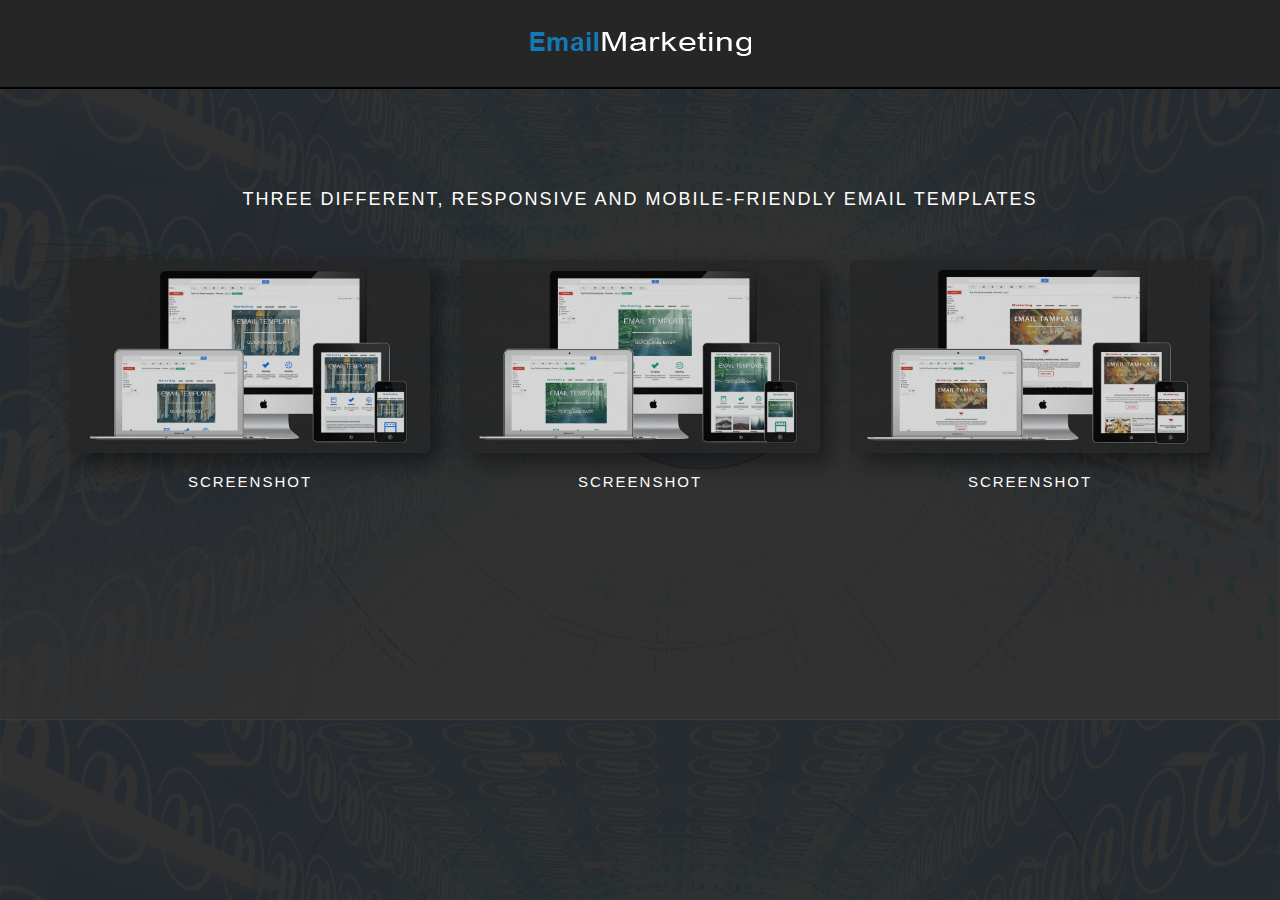
<file: index.html>
<!doctype html>
<html>
   <head>
      <meta charset="utf-8">
      <meta name="viewport" content="width=device-width, initial-scale=1.0">
      <title>THREE DIFFERENT, RESPONSIVE AND MOBILE-FRIENDLY EMAIL</title>
      <link rel="stylesheet" href="stylesheets/stylesheet.css" type="text/css">
   </head>
   <body>
      <div class="header"><a target="_blank" href="http://nemanjamicic.com/"><img src="img/logo.png"></a></div>
      <div class="container">
         <div class="row">
            <div class="wi-12">
               <p>THREE DIFFERENT, RESPONSIVE AND MOBILE-FRIENDLY EMAIL TEMPLATES</p>
            </div>
            <div class="placeholder">
               <a target="_blank" href="version/1/index.html"> <img src="version/1/Devices.png"> </a>
               <a target="_blank" href="version/1/sc.jpg"> SCREENSHOT</a> <br/>
            </div>
            <div class="placeholder">
               <a target="_blank" href="version/2/index.html"> <img src="version/2/Devices.png"> </a>
               <a target="_blank" href="version/2/SC.jpg">SCREENSHOT</a> <br/>
            </div>
            <div class="placeholder">
               <a target="_blank" href="version/3/index.html"> <img src="version/3/Devices.png"> </a>
               <a target="_blank" href="version/3/sc.jpg">SCREENSHOT</a> <br/>
            </div>
         </div>
      </div>
   </body>
</html>
</file>
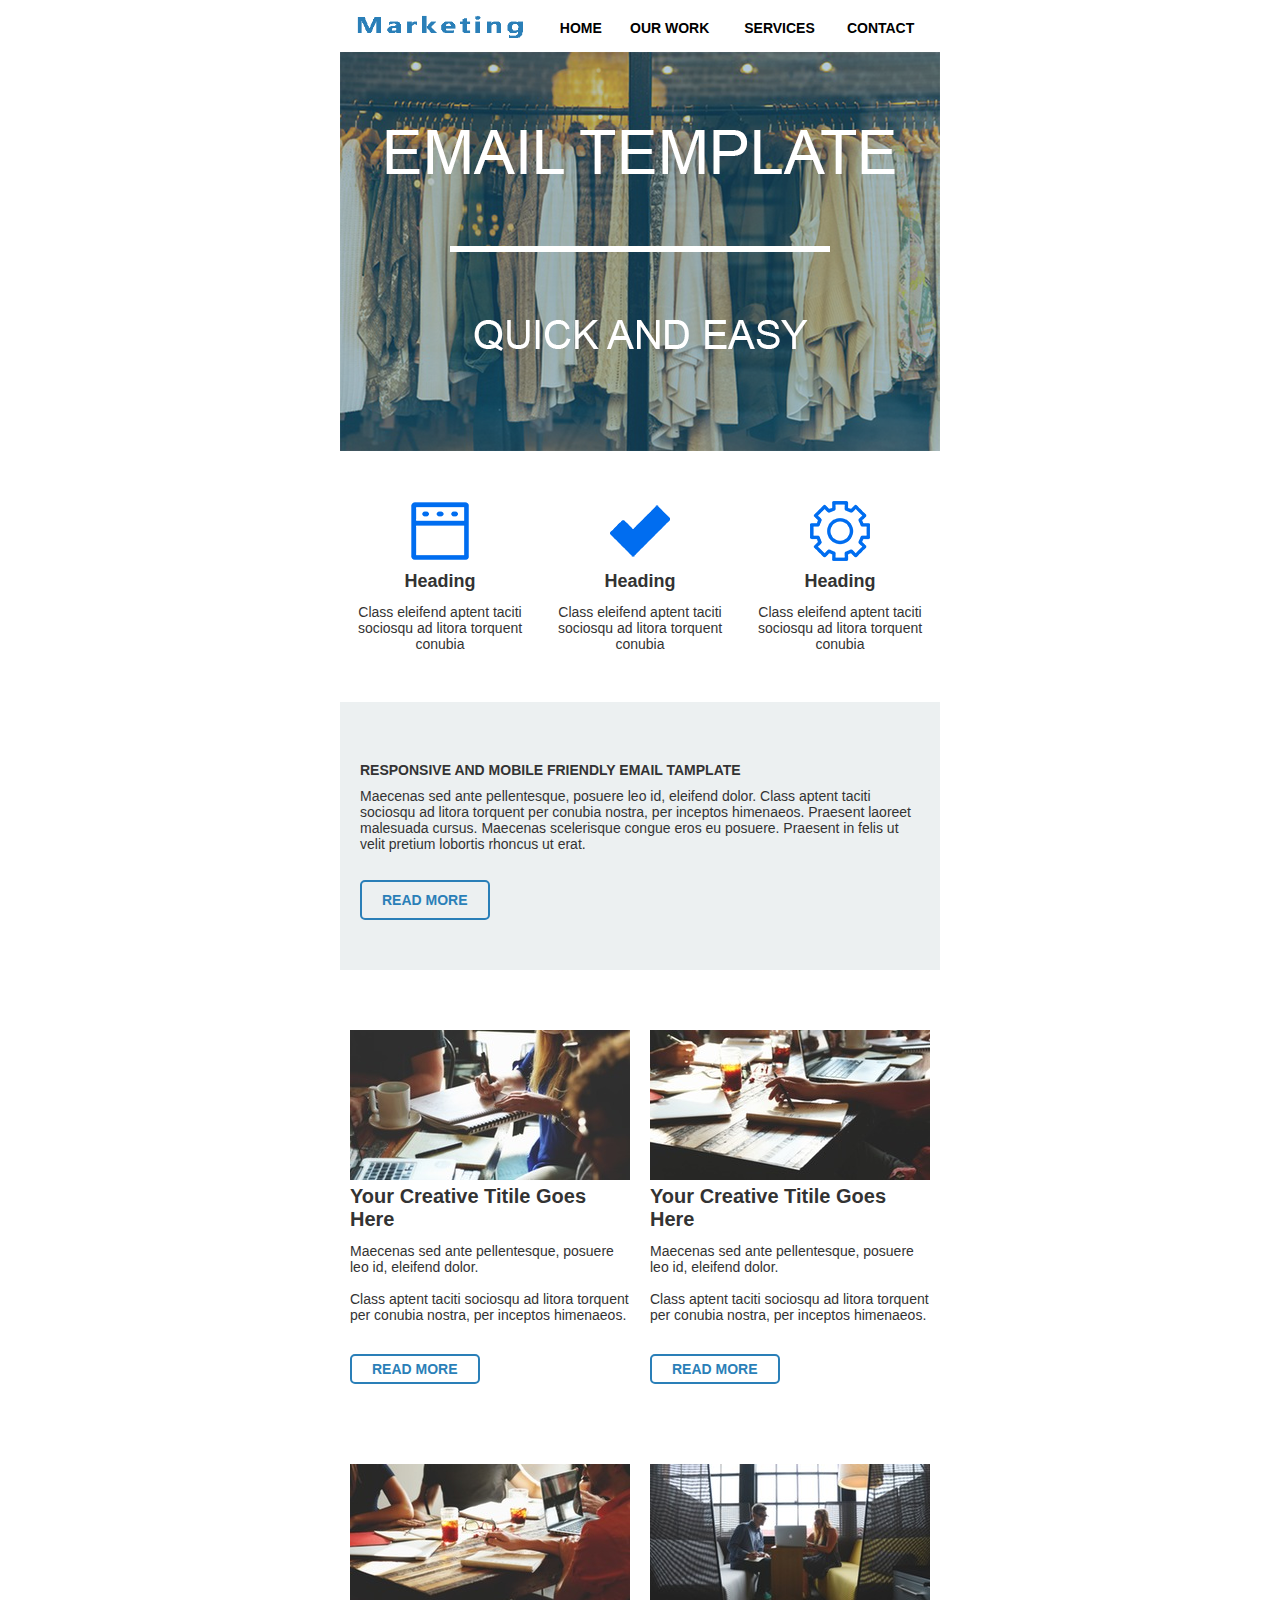
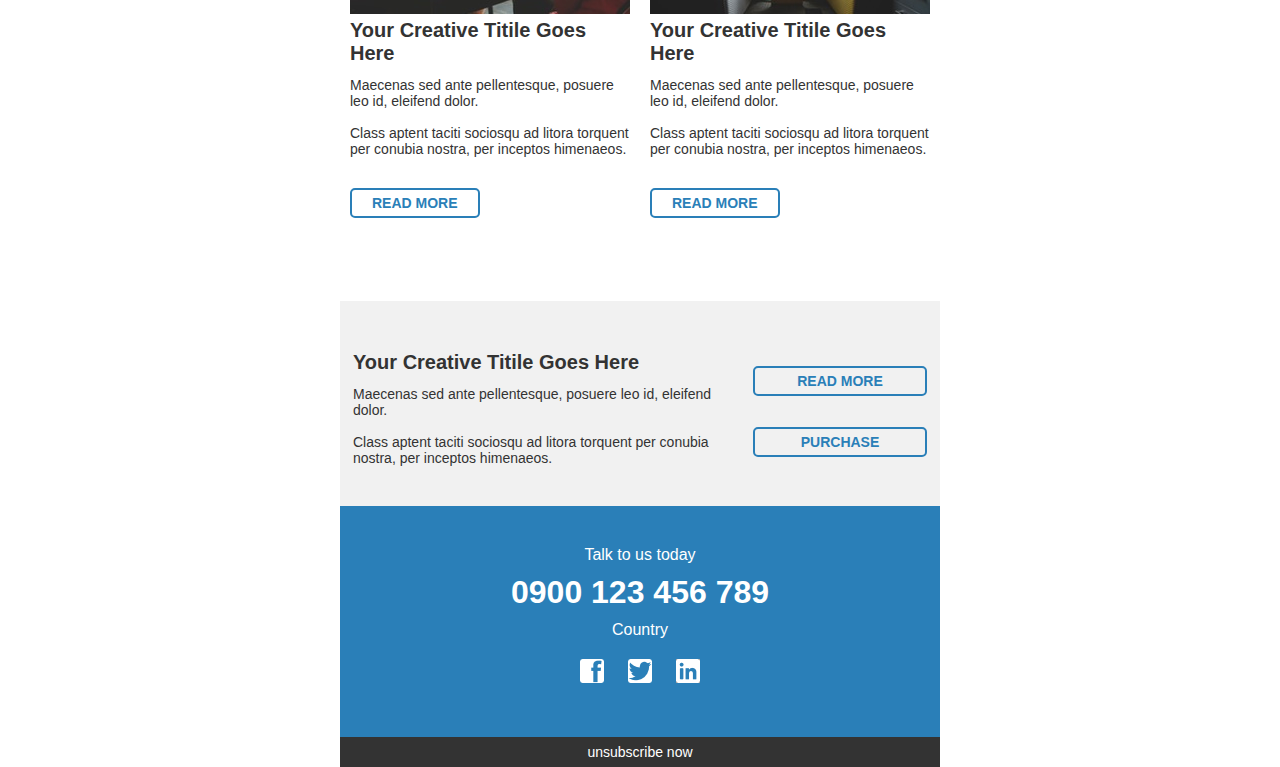
<file: version/1/index.html>
<!DOCTYPE html PUBLIC "-//W3C//DTD XHTML 1.0 Transitional//EN" "http://www.w3.org/TR/xhtml1/DTD/xhtml1-transitional.dtd">
<html xmlns="http://www.w3.org/1999/xhtml">
<head>
<meta http-equiv="Content-Type" content="text/html; charset=utf-8" />
    <!--[if !mso]><!-->
        <meta http-equiv="X-UA-Compatible" content="IE=edge" />
    <!--<![endif]-->
    <meta name="viewport" content="width=device-width, initial-scale=1.0">
    <title></title>
    
<!-- CSS for devices who support media queries -->

   <style type="text/css">
	@media screen and (max-width: 400px) {
	.two-column .column,
		.three-column .column {
			max-width: 100% !important;
		}
		.two-column img {
			max-width: 100% !important;
		}
		.three-column img {
			max-width: 50% !important;
		}
	}
		@media screen and (min-width: 401px) and (max-width: 620px) {
		.three-column .column {
			max-width: 33% !important;
		}
		.two-column .column {

			max-width: 50% !important;
		}
	}
	
	
	</style>
</head>
<body style="margin-top:0 !important;margin-bottom:0 !important;margin-right:0 !important;margin-left:0 !important;padding-top:0;padding-bottom:0;padding-right:0;padding-left:0;background-color:#ffffff;" >
    <center class="wrapper" style="width:100%;table-layout:fixed;-webkit-text-size-adjust:100%;-ms-text-size-adjust:100%;" >
        <div class="webkit" style="max-width:600px;margin-top:0;margin-bottom:0;margin-right:auto;margin-left:auto;" >
           <!--[if (gte mso 9)|(IE)]>
            <table width="600" align="center" style="border-spacing:0;font-family:sans-serif;color:#333333;" >
            <tr>
            <td style="padding-top:0;padding-bottom:0;padding-right:0;padding-left:0;" >
            <![endif]-->
            <table class="outer" align="center" style="border-spacing:0;font-family:sans-serif;color:#333333;Margin:0 auto;width:100%;max-width:600px;" >
               <!-- Header -->
              <tr>
                        <td class="two-column" style="padding-top:0;padding-bottom:0;padding-right:0;padding-left:0;text-align:center;font-size:0;" >
                                <!--[if (gte mso 9)|(IE)]>
                                <table width="100%" style="border-spacing:0;font-family:sans-serif;color:#333333;" >
                                <tr>
                                <td width="25%" valign="top" style="padding-top:0;padding-bottom:0;padding-right:0;padding-left:0;" >
                                <![endif]-->
                                <div class="columnleft" style="width:100%;max-width:200px;display:inline-block;vertical-align:top;" >
                                    <table width="100%" style="border-spacing:0;font-family:sans-serif;color:#333333;" >
                                         <tr>
                                             <td class="inner" style="padding-top:10px;padding-bottom:10px;padding-right:10px;padding-left:10px;" >
                                                    <table class="contents" style="border-spacing:0;font-family:sans-serif;color:#333333;width:100%;font-size:14px;text-align:left;" >
                                                        <tr>
                                                                <td style="padding-top:0;padding-bottom:0;padding-right:0;padding-left:0;" >
                                                                        <img src="img/logo.png" width="200" alt="" style="border-width:0;width:100%;max-width:280px;height:auto;" />
                                                                </td>
                                                        </tr>
                                                        
                                                    </table>
                                              </td>
                                          </tr>
                                     </table>
                                 </div>
                                <!--[if (gte mso 9)|(IE)]>
                                </td><td width="75%" valign="top" style="padding-top:0;padding-bottom:0;padding-right:0;padding-left:0;text-decoration:none !important;" >
                                <![endif]-->
                                <div class="columnright" style="width:100%;max-width:400px;display:inline-block;vertical-align:top;" >
                                     <table width="100%" style="border-spacing:0;font-family:sans-serif;color:#333333;" >
                                        <tr>
                                            <td class="inner" style="padding-top:10px;padding-bottom:10px;padding-right:10px;padding-left:10px;" >
                                                <table class="contents menu" style="border-spacing:0;font-family:sans-serif;color:#333333;width:100%;font-size:14px;text-align:center !important;" >
                                                    
                                                    <tr>
                                                            <td class="text menutext" style="padding-bottom:0;padding-right:0;padding-left:0;font-weight:bold;padding-top:10px;" >
                                                               <a  href="#" style="text-decoration:none !important;color:#000;" > HOME</a>
                                                            </td>
                                                            <td class="text menutext" style="padding-bottom:0;padding-right:0;padding-left:0;font-weight:bold;padding-top:10px;" >
                                                                      <a  href="#" style="text-decoration:none !important;color:#000;" > OUR WORK</a>
                                                            </td>
                                                            <td class="text menutext" style="padding-bottom:0;padding-right:0;padding-left:0;font-weight:bold;padding-top:10px;" >
                                                                  <a  href="#" style="text-decoration:none !important;color:#000;" > SERVICES</a>
                                                            </td>
                                                            <td class="text menutext" style="padding-bottom:0;padding-right:0;padding-left:0;font-weight:bold;padding-top:10px;" >
                                                                  <a  href="#" style="text-decoration:none !important;color:#000;" > CONTACT</a>
                                                            </td>
                                                    </tr>
                                                </table>
                                            </td>
                                        </tr>
                                    </table>
                                </div>
                                <!--[if (gte mso 9)|(IE)]>
                                </td>
                                </tr>
                                </table>
                                <![endif]-->
                            </td>
                        </tr>
                         <!-- End Header -->
                         
                         <!-- Full size image -->
                         <tr>
                            <td style="padding-top:0;padding-bottom:0;padding-right:0;padding-left:0;" >
                                <table class="outer" align="center" style="border-spacing:0;font-family:sans-serif;color:#333333;Margin:0 auto;width:100%;max-width:600px;" >
                                    <tr>
                                        <td class="full-width-image" style="padding-top:0;padding-bottom:0;padding-right:0;padding-left:0;" >
                                            <img src="img/header.png" width="600" alt="" style="border-width:0;width:100%;max-width:600px;height:auto;" />
                                        </td>
                                    </tr>
                                </table>
                            </td>
                        </tr>
                        <!--End Full size image -->
                        
                         <!--Three Collomn -->
                        <tr>
                            <td class="three-column" style="padding-right:0;padding-left:0;text-align:center;font-size:0;padding-top:10px;padding-bottom:10px;" >
                                    <!--[if (gte mso 9)|(IE)]>
                                    <table width="100%" style="border-spacing:0;font-family:sans-serif;color:#333333;" >
                                    <tr>
                                    <td width="200" valign="top" style="padding-top:0;padding-bottom:0;padding-right:0;padding-left:0;" >
                                    <![endif]-->
                                    <div class="column" style="width:100%;max-width:200px;display:inline-block;vertical-align:top;" >
                                        <table width="100%" style="border-spacing:0;font-family:sans-serif;color:#333333;" >
                                            <tr>
                                                <td class="inner" style="padding-top:40px;padding-bottom:40px;padding-right:10px;padding-left:10px;" >
                                                    <table class="contents" style="border-spacing:0;font-family:sans-serif;color:#333333;width:100%;font-size:14px;text-align:center;" >
                                                        <tr>
                                                            <td style="padding-top:0;padding-bottom:0;padding-right:0;padding-left:0;" >
                                                                <img src="img/internet.png" width="60" alt="" style="border-width:0;width:100%;max-width:60px;height:auto;" />
                                                            </td>
                                                        </tr>
                                                        <tr>
                                                            <td class="text" style="padding-bottom:0;padding-right:0;padding-left:0;padding-top:10px;" >
                                                               <p class="h2" style="Margin:0;font-size:18px;font-weight:bold;Margin-bottom:12px;" >Heading</p>
                                                        <p style="Margin:0;" >Class eleifend aptent taciti sociosqu ad litora torquent conubia</p>
                                                            </td>
                                                        </tr>
                                                    </table>
                                                </td>
                                            </tr>
                                        </table>
                                    </div>
                                    <!--[if (gte mso 9)|(IE)]>
                                    </td><td width="200" valign="top" style="padding-top:0;padding-bottom:0;padding-right:0;padding-left:0;" >
                                    <![endif]-->
                                    <div class="column" style="width:100%;max-width:200px;display:inline-block;vertical-align:top;" >
                                        <table width="100%" style="border-spacing:0;font-family:sans-serif;color:#333333;" >
                                            <tr>
                                                <td class="inner" style="padding-top:40px;padding-bottom:40px;padding-right:10px;padding-left:10px;" >
                                                    <table class="contents" style="border-spacing:0;font-family:sans-serif;color:#333333;width:100%;font-size:14px;text-align:center;" >
                                                        <tr>
                                                            <td style="padding-top:0;padding-bottom:0;padding-right:0;padding-left:0;" >
                                                                <img src="img/mark.png" width="60" alt="" style="border-width:0;width:100%;max-width:60px;height:auto;" />
                                                            </td>
                                                        </tr>
                                                        <tr>
                                                            <td class="text" style="padding-bottom:0;padding-right:0;padding-left:0;padding-top:10px;" >
                                                                <p class="h2" style="Margin:0;font-size:18px;font-weight:bold;Margin-bottom:12px;" >Heading</p>
                                                        <p style="Margin:0;" >Class eleifend aptent taciti sociosqu ad litora torquent conubia</p>
                                                            </td>
                                                        </tr>
                                                    </table>
                                                </td>
                                            </tr>
                                        </table>
                                    </div>
                                    <!--[if (gte mso 9)|(IE)]>
                                    </td><td width="200" valign="top" style="padding-top:0;padding-bottom:0;padding-right:0;padding-left:0;" >
                                    <![endif]-->
                                    <div class="column" style="width:100%;max-width:200px;display:inline-block;vertical-align:top;" >
                                        <table width="100%" style="border-spacing:0;font-family:sans-serif;color:#333333;" >
                                            <tr>
                                                <td class="inner" style="padding-top:40px;padding-bottom:40px;padding-right:10px;padding-left:10px;" >
                                                    <table class="contents" style="border-spacing:0;font-family:sans-serif;color:#333333;width:100%;font-size:14px;text-align:center;" >
                                                        <tr>
                                                            <td style="padding-top:0;padding-bottom:0;padding-right:0;padding-left:0;" >
                                                                <img src="img/tool.png" width="60" alt="" style="border-width:0;width:100%;max-width:60px;height:auto;" />
                                                            </td>
                                                        </tr>
                                                        <tr>
                                                            <td class="text" style="padding-bottom:0;padding-right:0;padding-left:0;padding-top:10px;" >
                                                               <p class="h2" style="Margin:0;font-size:18px;font-weight:bold;Margin-bottom:12px;" >Heading</p>
                                                        <p style="Margin:0;" >Class eleifend aptent taciti sociosqu ad litora torquent conubia</p>
                                                            </td>
                                                        </tr>
                                                    </table>
                                                </td>
                                            </tr>
                                        </table>
                                    </div>
                                    <!--[if (gte mso 9)|(IE)]>
                                    </td>
                                    </tr>
                                    </table>
                                    <![endif]-->
                                </td>
                            </tr>
                            <!-- End Three Collomn -->
							<!-- One Collomn  -->
                            <tr>
                    <td class="one-column" style="padding-top:0;padding-bottom:0;padding-right:0;padding-left:0;" >
                            <table width="100%" style="border-spacing:0;font-family:sans-serif;color:#333333;" >
                                <tr>
                                    <td class="inner contents" style="padding-top:60px;padding-bottom:40px;padding-right:20px;padding-left:20px;width:100%;text-align: left;background-color: rgb(236, 240, 241);" >
                                        <p class="h1" style="Margin:0;font-weight:bold;font-size:14px;Margin-bottom:10px;" >RESPONSIVE AND MOBILE FRIENDLY EMAIL TAMPLATE</p>
                                        <p style="Margin:0;font-size:14px;Margin-bottom:10px;" >Maecenas sed ante pellentesque, posuere leo id, eleifend dolor. Class aptent taciti sociosqu ad litora torquent per conubia nostra, per inceptos himenaeos. Praesent laoreet malesuada cursus. Maecenas scelerisque congue eros eu posuere. Praesent in felis ut velit pretium lobortis rhoncus ut erat.</p>

<br/>
                                        	<p style="Margin:0;font-size:14px;Margin-bottom:10px;" > <a class="cta"  href="#" target="_blank" style="max-width:130px;padding-top:10px;padding-bottom:10px;padding-right:20px;padding-left:20px;border-radius:5px;border-width:2px;border-style:solid;border-color:#2a7fb8;border-image:none;color:#2a7fb8;font-family:Helvetica, Arial, sans-serif;font-size:14px;font-weight:normal;text-decoration:none;display:inline-block;" ><!--[if gte mso 9]>&nbsp;<![endif]-->
                                    <b>READ MORE</b><!--[if gte mso 9]>&nbsp;<![endif]-->
                                  </a></p>

                                        
                                       
                                        
                                    </td>
                                </tr>
                            </table>
                        </td>
                    </tr>
                    <!--End One Collomn  -->
                    <!--Two One Collomn  -->
                    <tr>
                        <td class="two-column" style="padding-top:0;padding-bottom:0;padding-right:0;padding-left:0;text-align:center;font-size:0;" >
                                <!--[if (gte mso 9)|(IE)]>
                                <table width="100%" style="border-spacing:0;font-family:sans-serif;color:#333333;" >
                                <tr>
                                <td width="50%" valign="top" style="padding-top:0;padding-bottom:0;padding-right:0;padding-left:0;" >
                                <![endif]-->
                                <div class="column" style="width:100%;max-width:300px;display:inline-block;vertical-align:top;" >
                                    <table width="100%" style="border-spacing:0;font-family:sans-serif;color:#333333;" >
                                         <tr>
                                             <td class="inner" style="padding-top:60px;padding-bottom:20px;padding-right:10px;padding-left:10px;" >
                                                    <table class="contents" style="border-spacing:0;font-family:sans-serif;color:#333333;width:100%;font-size:14px;text-align:left;" >
                                                        <tr>
                                                                <td style="padding-top:0;padding-bottom:0;padding-right:0;padding-left:0;" >
                                                                        <img src="img/1.jpg" width="280" alt="" style="border-width:0;width:100%;max-width:280px;height:auto;" />
                                                                </td>
                                                        </tr>
                                                      <tr>
                                                            <td class="text" style="padding-bottom:0;padding-right:0;padding-left:0;padding-top:5px;" >
                                                                   <p class="h2" style="Margin:0;font-size:20px;font-weight:bold;Margin-bottom:12px;" >Your Creative Titile Goes Here</p>
                                        <p style="Margin:0;" >Maecenas sed ante pellentesque, posuere leo id, eleifend dolor.<br/><br/> Class aptent taciti sociosqu ad litora torquent per conubia nostra, per inceptos himenaeos. </p>
                                                             <br/>       
                                                                     <p style="Margin:0;" >  <a class="cta"  href="#" target="_blank" style="margin-top:15px;padding-top:5px;padding-bottom:5px;padding-right:20px;padding-left:20px;border-radius:5px;border-width:2px;border-style:solid;border-color:#2a7fb8;border-image:none;color:#2a7fb8;font-family:Helvetica, Arial, sans-serif;font-size:14px;font-weight:normal;text-decoration:none;display:inline-block;" ><!--[if gte mso 9]>&nbsp;<![endif]-->
                                    <b>READ MORE</b><!--[if gte mso 9]>&nbsp;<![endif]-->
                                  </a></p>
                                                            </td>
                                                    </tr>
                                                    </table>
                                              </td>
                                          </tr>
                                     </table>
                                 </div>
                                <!--[if (gte mso 9)|(IE)]>
                                </td><td width="50%" valign="top" style="padding-top:0;padding-bottom:0;padding-right:0;padding-left:0;" >
                                <![endif]-->
                                <div class="column" style="width:100%;max-width:300px;display:inline-block;vertical-align:top;" >
                                	<table width="100%" style="border-spacing:0;font-family:sans-serif;color:#333333;" >
                                        <tr>
                                            <td class="inner" style="padding-top:60px;padding-bottom:20px;padding-right:10px;padding-left:10px;" >
                                                <table class="contents" style="border-spacing:0;font-family:sans-serif;color:#333333;width:100%;font-size:14px;text-align:left;" >
                                                    <tr>
                                                            <td style="padding-top:0;padding-bottom:0;padding-right:0;padding-left:0;" >
                                                                    <img src="img/2.jpg" width="280" alt="" style="border-width:0;width:100%;max-width:280px;height:auto;" />
                                                            </td>
                                                    </tr>
                                                    <tr>
                                                            <td class="text" style="padding-bottom:0;padding-right:0;padding-left:0;padding-top:5px;" >
                                                                   <p class="h2" style="Margin:0;font-size:20px;font-weight:bold;Margin-bottom:12px;" >Your Creative Titile Goes Here</p>
                                        <p style="Margin:0;" >Maecenas sed ante pellentesque, posuere leo id, eleifend dolor.<br/><br/> Class aptent taciti sociosqu ad litora torquent per conubia nostra, per inceptos himenaeos. </p>
                                                                    <br/>
                                                                     <p style="Margin:0;" >  <a class="cta"  href="#" target="_blank" style="margin-top:15px;padding-top:5px;padding-bottom:5px;padding-right:20px;padding-left:20px;border-radius:5px;border-width:2px;border-style:solid;border-color:#2a7fb8;border-image:none;color:#2a7fb8;font-family:Helvetica, Arial, sans-serif;font-size:14px;font-weight:normal;text-decoration:none;display:inline-block;" ><!--[if gte mso 9]>&nbsp;<![endif]-->
                                    <b>READ MORE</b><!--[if gte mso 9]>&nbsp;<![endif]-->
                                  </a></p>
                                                            </td>
                                                    </tr>
                                                </table>
                                            </td>
                                        </tr>
                                    </table>
                                </div>
                                <!--[if (gte mso 9)|(IE)]>
                                </td>
                                </tr>
                                </table>
                                <![endif]-->
                            </td>
                        </tr>
                        <!--End Two One Collomn  -->
						                    
                    	<!--Two One Collomn  -->
                    <tr>
                        <td class="two-column" style="padding-top:0;padding-bottom:0;padding-right:0;padding-left:0;text-align:center;font-size:0;" >
                                <!--[if (gte mso 9)|(IE)]>
                                <table width="100%" style="border-spacing:0;font-family:sans-serif;color:#333333;" >
                                <tr>
                                <td width="50%" valign="top" style="padding-top:0;padding-bottom:0;padding-right:0;padding-left:0;" >
                                <![endif]-->
                                <div class="column" style="width:100%;max-width:300px;display:inline-block;vertical-align:top;" >
                                    <table width="100%" style="border-spacing:0;font-family:sans-serif;color:#333333;" >
                                         <tr>
                                             <td class="inner" style="padding-top:60px;padding-bottom:20px;padding-right:10px;padding-left:10px;" >
                                                    <table class="contents" style="border-spacing:0;font-family:sans-serif;color:#333333;width:100%;font-size:14px;text-align:left;" >
                                                        <tr>
                                                                <td style="padding-top:0;padding-bottom:0;padding-right:0;padding-left:0;" >
                                                                        <img src="img/3.jpg" width="280" alt="" style="border-width:0;width:100%;max-width:280px;height:auto;" />
                                                                </td>
                                                        </tr>
                                                      <tr>
                                                            <td class="text" style="padding-bottom:0;padding-right:0;padding-left:0;padding-top:5px;" >
                                                                   <p class="h2" style="Margin:0;font-size:20px;font-weight:bold;Margin-bottom:12px;" >Your Creative Titile Goes Here</p>
                                        <p style="Margin:0;" >Maecenas sed ante pellentesque, posuere leo id, eleifend dolor.<br/><br/> Class aptent taciti sociosqu ad litora torquent per conubia nostra, per inceptos himenaeos. </p>
                                                                    <br/>
                                                                     <p style="Margin:0;" >  <a class="cta"  href="#" target="_blank" style="margin-top:15px;padding-top:5px;padding-bottom:5px;padding-right:20px;padding-left:20px;border-radius:5px;border-width:2px;border-style:solid;border-color:#2a7fb8;border-image:none;color:#2a7fb8;font-family:Helvetica, Arial, sans-serif;font-size:14px;font-weight:normal;text-decoration:none;display:inline-block;" ><!--[if gte mso 9]>&nbsp;<![endif]-->
                                    <b>READ MORE</b><!--[if gte mso 9]>&nbsp;<![endif]-->
                                  </a></p>
                                                            </td>
                                                    </tr>
                                                    </table>
                                              </td>
                                          </tr>
                                     </table>
                                 </div>
                                <!--[if (gte mso 9)|(IE)]>
                                </td><td width="50%" valign="top" style="padding-top:0;padding-bottom:0;padding-right:0;padding-left:0;" >
                                <![endif]-->
                                <div class="column" style="width:100%;max-width:300px;display:inline-block;vertical-align:top;" >
                                	<table width="100%" style="border-spacing:0;font-family:sans-serif;color:#333333;" >
                                        <tr>
                                            <td class="inner" style="padding-top:60px;padding-bottom:20px;padding-right:10px;padding-left:10px;" >
                                                <table class="contents" style="border-spacing:0;font-family:sans-serif;color:#333333;width:100%;font-size:14px;text-align:left;" >
                                                    <tr>
                                                            <td style="padding-top:0;padding-bottom:0;padding-right:0;padding-left:0;" >
                                                                    <img src="img/4.jpg" width="280" alt="" style="border-width:0;width:100%;max-width:280px;height:auto;" />
                                                            </td>
                                                    </tr>
                                                    <tr>
                                                            <td class="text" style="padding-bottom:0;padding-right:0;padding-left:0;padding-top:5px;" >
                                                                   <p class="h2" style="Margin:0;font-size:20px;font-weight:bold;Margin-bottom:12px;" >Your Creative Titile Goes Here</p>
                                        <p style="Margin:0;" >Maecenas sed ante pellentesque, posuere leo id, eleifend dolor.<br/><br/> Class aptent taciti sociosqu ad litora torquent per conubia nostra, per inceptos himenaeos. </p>
                                                                    <br/>
                                                                     <p style="Margin:0;" >  <a class="cta"  href="#" target="_blank" style="margin-top:15px;padding-top:5px;padding-bottom:5px;padding-right:20px;padding-left:20px;border-radius:5px;border-width:2px;border-style:solid;border-color:#2a7fb8;border-image:none;color:#2a7fb8;font-family:Helvetica, Arial, sans-serif;font-size:14px;font-weight:normal;text-decoration:none;display:inline-block;" ><!--[if gte mso 9]>&nbsp;<![endif]-->
                                    <b>READ MORE</b><!--[if gte mso 9]>&nbsp;<![endif]-->
                                  </a></p>
                                                            </td>
                                                    </tr>
                                                </table>
                                            </td>
                                        </tr>
                                    </table>
                                </div>
                                <!--[if (gte mso 9)|(IE)]>
                                </td>
                                </tr>
                                </table>
                                <![endif]-->
                            </td>
                        </tr>
                          <!--End Two One Collomn  -->
						                    
                    	<!--Devider  -->
                        <tr>
                          <td style="Margin:0;font-size:20px; padding:20px">
                                        &nbsp;&nbsp;
                           </td>
                           </tr>
                              <!--Two One Collomn  70% x 30% -->
                         <tr>
                        <td class="two-column" style="background-color:#f1f1f1;margin-top:30px;margin-bottom:30px;margin-right:auto;margin-left:auto;padding-top:30px;padding-bottom:30px;padding-right:0px;padding-left:0px;text-align:center;font-size:0;" >
                                <!--[if (gte mso 9)|(IE)]>
                                <table width="100%" style="border-spacing:0;font-family:sans-serif;color:#333333;" >
                                <tr>
                                <td width="70%" valign="top" style="padding-top:0;padding-bottom:0;padding-right:0;padding-left:0;" >
                                <![endif]-->
                                <div class="column-bot-left" style="width:100%;max-width:400px;display:inline-block;vertical-align:top;" >
                                    <table width="100%" style="border-spacing:0;font-family:sans-serif;color:#333333;" >
                                         <tr>
                                             <td class="inner" style="padding-top:10px;padding-bottom:10px;padding-right:10px;padding-left:10px;" >
                                                    <table class="contents" style="border-spacing:0;font-family:sans-serif;color:#333333;width:100%;font-size:14px;text-align:left;" >
                                                        
                                                        <tr>
                                                                <td class="text" style="padding-bottom:0;padding-right:0;padding-left:0;padding-top:10px;" >
                                                                      <p class="h2" style="Margin:0;font-size:20px;font-weight:bold;Margin-bottom:12px;" >Your Creative Titile Goes Here</p>
                                        <p style="Margin:0;" >Maecenas sed ante pellentesque, posuere leo id, eleifend dolor.<br/><br/> Class aptent taciti sociosqu ad litora torquent per conubia nostra, per inceptos himenaeos. </p>
                                                                </td>
                                                        </tr>
                                                    </table>
                                              </td>
                                          </tr>
                                     </table>
                                 </div>
                                <!--[if (gte mso 9)|(IE)]>
                                </td><td width="30%" valign="top" style="padding-top:0;padding-bottom:0;padding-right:0;padding-left:0;" >
                                <![endif]-->
                                <div class="column-bot-right" style="max-width:200px;display:inline-block;vertical-align:top;" >
                                	<table width="100%" style="border-spacing:0;font-family:sans-serif;color:#333333;" >
                                        <tr>
                                            <td class="inner" style="padding-top:10px;padding-bottom:10px;padding-right:10px;padding-left:10px;" >
                                                <table class="contents" style="border-spacing:0;font-family:sans-serif;color:#333333;width:100%;font-size:14px;text-align:left;" >
                                                    
                                                    <tr>
                                                            <td class="text" style="padding-bottom:0;padding-right:0;padding-left:0;padding-top:10px;" >
                                                                   <a class="cta"  href="#" target="_blank" style="width:130px;text-align:center;margin-top:15px;padding-top:5px;padding-bottom:5px;padding-right:20px;padding-left:20px;border-radius:5px;border-width:2px;border-style:solid;border-color:#2a7fb8;border-image:none;color:#2a7fb8;font-family:Helvetica, Arial, sans-serif;font-size:14px;font-weight:normal;text-decoration:none;display:inline-block;" ><!--[if gte mso 9]>&nbsp;<![endif]-->
                                    <b>READ MORE</b><!--[if gte mso 9]>&nbsp;<![endif]-->
                                  </a>
                                                                    <br/> <br/>
                                                                     <a bgcolor="#2a7fb8" class="cta"  href="#" target="_blank" style="width:130px;text-align:center;margin-top:15px;padding-top:5px;padding-bottom:5px;padding-right:20px;padding-left:20px;border-radius:5px;border-width:2px;border-style:solid;border-color:#2a7fb8;border-image:none;color:#2a7fb8;font-family:Helvetica, Arial, sans-serif;font-size:14px;font-weight:normal;text-decoration:none;display:inline-block;" >
                                    <b>&nbsp;&nbsp;PURCHASE&nbsp;&nbsp;</b>
                                  </a>
                                                            </td>
                                                    </tr>
                                                </table>
                                            </td>
                                        </tr>
                                    </table>
                                </div>
                                <!--[if (gte mso 9)|(IE)]>
                                </td>
                                </tr>
                                </table>
                                <![endif]-->
                            </td>
                        </tr>   
                        <!--End Two One Collomn  70% x 30% -->
                        <!--Footer -->
                        <tr>
                    <td class="one-column" style="background-color:#2a7fb8;padding-top:30px;padding-bottom:30px;padding-right:0;padding-left:0;" >
                            <table width="100%" style="border-spacing:0;font-family:sans-serif;color:#333333;" >
                                <tr>
                                    <td class="inner contents" style="padding-top:10px;padding-bottom:10px;padding-right:10px;padding-left:10px;width:100%;text-align:center;" >
                                        <p style="font-size:16px;color:#ffffff;Margin:0;Margin-bottom:10px;" >Talk to us today</p>
                                        <p style="font-size:32px;font-weight:bold;color:#ffffff;Margin:0;Margin-bottom:10px;" >0&#8203;900 1&#8203;23 4&#8203;56 7&#8203;89</p>
                                        <p style="font-size:16px;color:#ffffff;Margin:0;Margin-bottom:10px;" >Country</p>
                                      
                                   <a href="#" style="color:#ee6a56;text-decoration:underline;" ><img src="img/fb.png"   border="0" style="padding-top:10px;padding-bottom:10px;padding-right:10px;padding-left:10px;border-width:0;" /></a><!--[if gte mso 9]>&nbsp;&nbsp;<![endif]-->
                                         <a href="#" style="color:#ee6a56;text-decoration:underline;" ><img src="img/tw.png"   border="0" style="padding-top:10px;padding-bottom:10px;padding-right:10px;padding-left:10px;border-width:0;" /></a><!--[if gte mso 9]>&nbsp;&nbsp;<![endif]--> <a href="#" style="color:#ee6a56;text-decoration:underline;" ><img src="img/ln.png"  border="0" style="padding-top:10px;padding-bottom:10px;padding-right:10px;padding-left:10px;border-width:0;" /></a>
                                        
                                    </td>
                                </tr>
                            </table>
                        </td>
                    </tr>
                    <!--End Footer -->
                    
                    <!--unsubscribe now -->
                    <tr>
                    <td class="one-column" style="padding-top:0;padding-bottom:0;padding-right:0;padding-left:0;" >
                            <table width="100%" style="border-spacing:0;font-family:sans-serif;color:#333333;" >
                                <tr>
                                    <td class="inner contents" style="padding-top:2px;padding-bottom:2px;padding-right:10px;padding-left:10px;width:100%;text-align:center;background-color:#333;" >
                                        
                                        <a href="#" style="color:#fff;text-decoration:none;" ><p style="Margin:0;font-size:14px;Margin-bottom:5px;Margin-top:5px;" >unsubscribe now</p></a>
                                    </td>
                                </tr>
                            </table>
                        </td>
                    </tr>
                    <!--End unsubscribe now -->
            </table>
            <!--[if (gte mso 9)|(IE)]>
            </td>
            </tr>
            </table>
            <![endif]-->
        </div>
    </center>
</body>
</html>
</file>
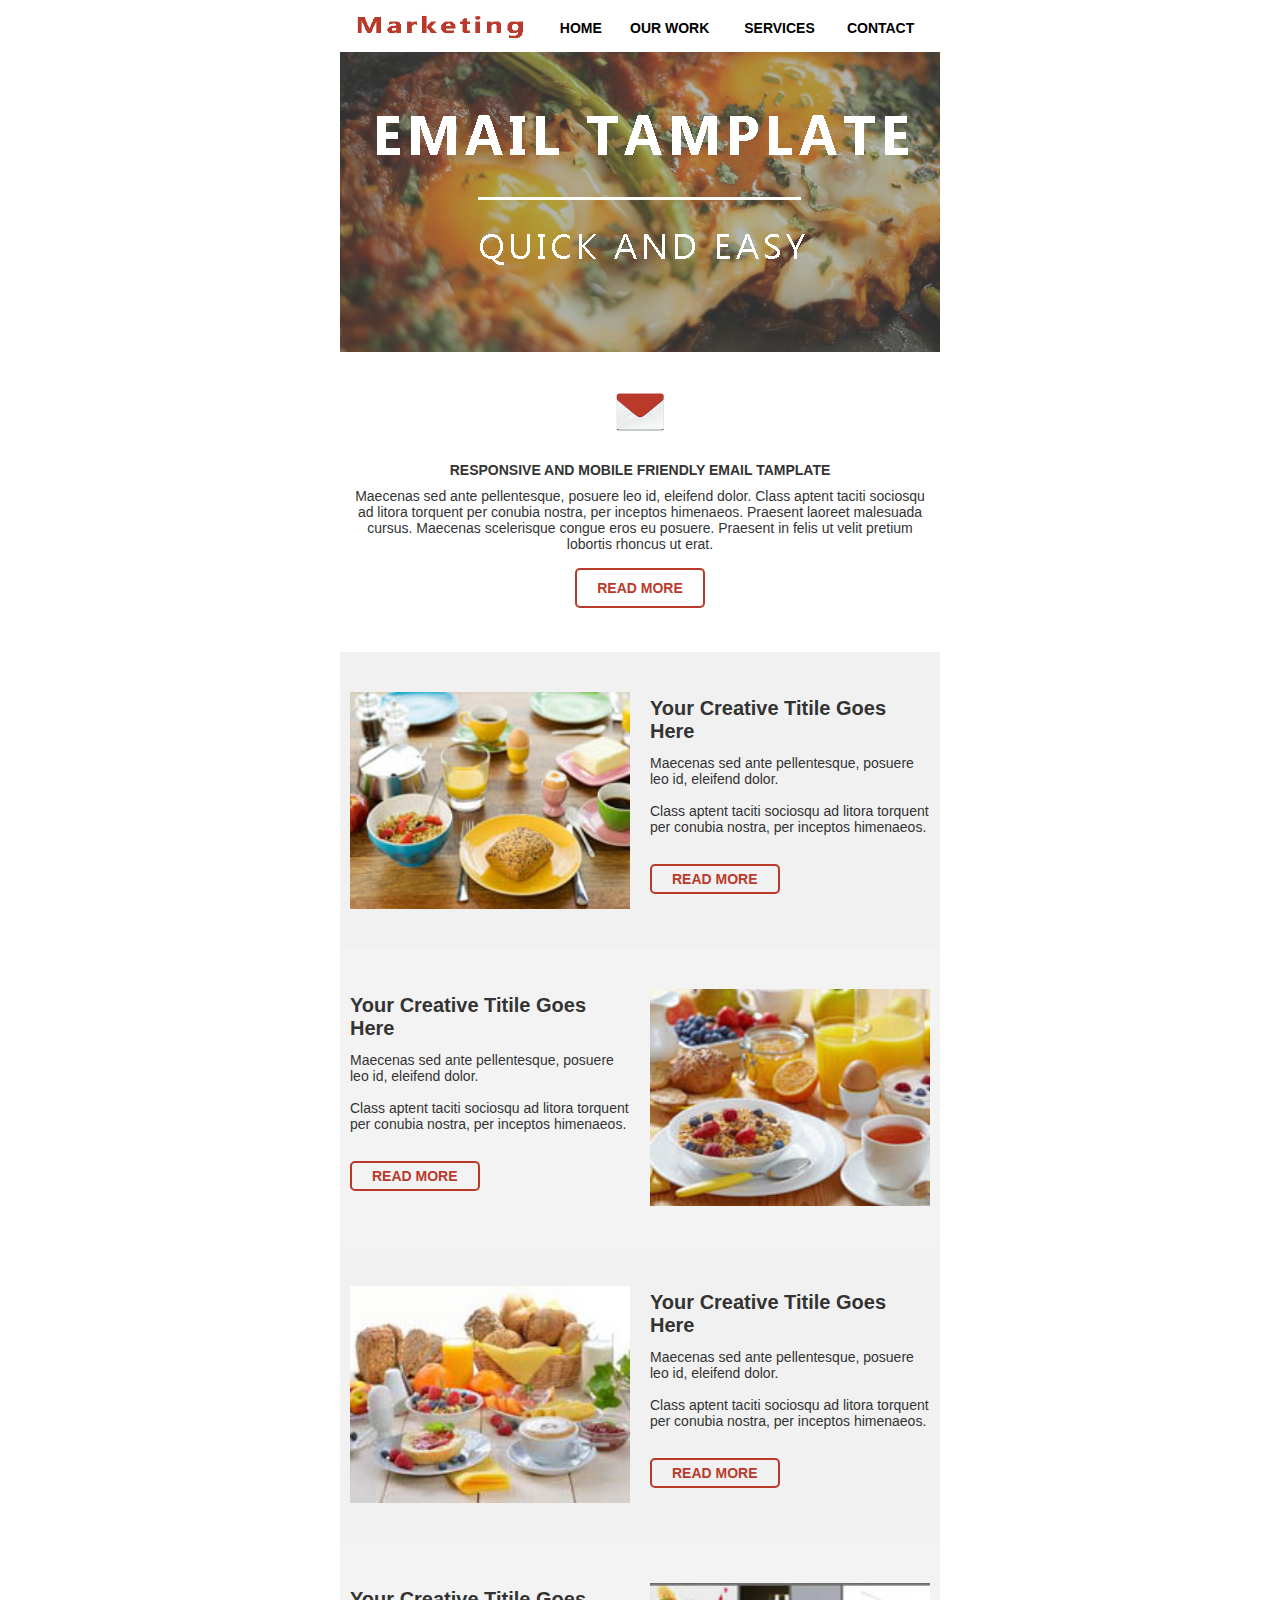
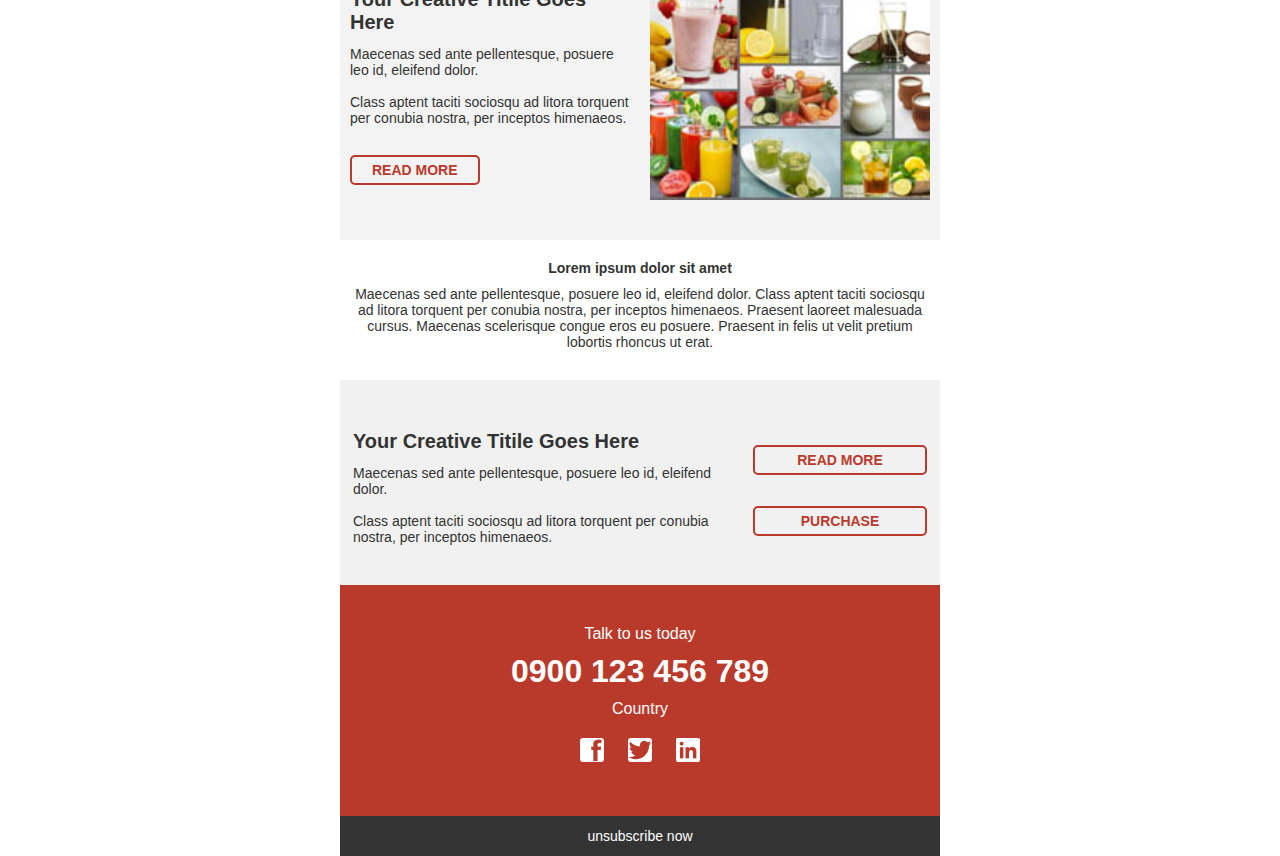
<file: version/3/index.html>
<!DOCTYPE html PUBLIC "-//W3C//DTD XHTML 1.0 Transitional//EN" "http://www.w3.org/TR/xhtml1/DTD/xhtml1-transitional.dtd">
<html xmlns="http://www.w3.org/1999/xhtml">
<head>
<meta http-equiv="Content-Type" content="text/html; charset=utf-8" />
    <!--[if !mso]><!-->
        <meta http-equiv="X-UA-Compatible" content="IE=edge" />
    <!--<![endif]-->
    <meta name="viewport" content="width=device-width, initial-scale=1.0">
    <title></title>
   <!-- CSS for devices who support media queries -->

    <!--[if (gte mso 9)|(IE)]>
    <style type="text/css">
        table {border-collapse: collapse !important;}
    </style>
    <![endif]-->
   <style>
     @media screen and (max-width: 400px) {
     .two-column .column,
          .three-column .column {
               max-width: 100% !important;
          }
          .two-column img {
               max-width: 100% !important;
          }
          .three-column img {
               max-width: 50% !important;
          }
     }
          @media screen and (min-width: 401px) and (max-width: 620px) {
          .three-column .column {
               max-width: 33% !important;
          }
          .two-column .column {
               max-width: 50% !important;
          }
     }
     
     
     </style>
</head>
<body style="margin-top:0 !important;margin-bottom:0 !important;margin-right:0 !important;margin-left:0 !important;padding-top:0;padding-bottom:0;padding-right:0;padding-left:0;background-color:#ffffff;" >
    <center class="wrapper" style="width:100%;table-layout:fixed;-webkit-text-size-adjust:100%;-ms-text-size-adjust:100%;" >
        <div class="webkit" style="max-width:600px;margin-top:0;margin-bottom:0;margin-right:auto;margin-left:auto;" >
           <!--[if (gte mso 9)|(IE)]>
            <table width="600" align="center" style="border-spacing:0;font-family:sans-serif;color:#333333;" >
            <tr>
            <td style="padding-top:0;padding-bottom:0;padding-right:0;padding-left:0;" >
            <![endif]-->
            <table class="outer" align="center" style="border-spacing:0;font-family:sans-serif;color:#333333;Margin:0 auto;width:100%;max-width:600px;" >
              <!-- Header -->

           <tr>
                        <td class="two-column" style="padding-top:0;padding-bottom:0;padding-right:0;padding-left:0;text-align:center;font-size:0;" >
                                <!--[if (gte mso 9)|(IE)]>
                                <table width="100%" style="border-spacing:0;font-family:sans-serif;color:#333333;" >
                                <tr>
                                <td width="25%" valign="top" style="padding-top:0;padding-bottom:0;padding-right:0;padding-left:0;" >
                                <![endif]-->
                                <div class="columnleft" style="width:100%;max-width:200px;display:inline-block;vertical-align:top;" >
                                    <table width="100%" style="border-spacing:0;font-family:sans-serif;color:#333333;" >
                                         <tr>
                                             <td class="inner" style="padding-top:10px;padding-bottom:10px;padding-right:10px;padding-left:10px;" >
                                                    <table class="contents" style="border-spacing:0;font-family:sans-serif;color:#333333;width:100%;font-size:14px;text-align:left;" >
                                                        <tr>
                                                                <td style="padding-top:0;padding-bottom:0;padding-right:0;padding-left:0;" >
                                                                        <img src="img/logo.png" width="200" alt="" style="border-width:0;width:100%;max-width:280px;height:auto;" />
                                                                </td>
                                                        </tr>
                                                        
                                                    </table>
                                              </td>
                                          </tr>
                                     </table>
                                 </div>
                                <!--[if (gte mso 9)|(IE)]>
                                </td><td width="75%" valign="top" style="padding-top:0;padding-bottom:0;padding-right:0;padding-left:0;text-decoration:none !important;" >
                                <![endif]-->
                                <div class="columnright" style="width:100%;max-width:400px;display:inline-block;vertical-align:top;" >
                                     <table width="100%" style="border-spacing:0;font-family:sans-serif;color:#333333;" >
                                        <tr>
                                            <td class="inner" style="padding-top:10px;padding-bottom:10px;padding-right:10px;padding-left:10px;" >
                                                <table class="contents menu" style="border-spacing:0;font-family:sans-serif;color:#333333;width:100%;font-size:14px;text-align:center !important;" >
                                                    
                                                    <tr>
                                                            <td class="text menutext" style="padding-bottom:0;padding-right:0;padding-left:0;font-weight:bold;padding-top:10px;" >
                                                               <a style="text-decoration:none !important;color:#000;" href="#" > HOME</a>
                                                            </td>
                                                            <td class="text menutext" style="padding-bottom:0;padding-right:0;padding-left:0;font-weight:bold;padding-top:10px;" >
                                                                      <a style="text-decoration:none !important;color:#000;" href="#" > OUR WORK</a>
                                                            </td>
                                                            <td class="text menutext" style="padding-bottom:0;padding-right:0;padding-left:0;font-weight:bold;padding-top:10px;" >
                                                                  <a style="text-decoration:none !important;color:#000;" href="#" > SERVICES</a>
                                                            </td>
                                                            <td class="text menutext" style="padding-bottom:0;padding-right:0;padding-left:0;font-weight:bold;padding-top:10px;" >
                                                                  <a style="text-decoration:none !important;color:#000;" href="#" > CONTACT</a>
                                                            </td>
                                                    </tr>
                                                </table>
                                            </td>
                                        </tr>
                                    </table>
                                </div>
                                <!--[if (gte mso 9)|(IE)]>
                                </td>
                                </tr>
                                </table>
                                <![endif]-->
                            </td>
                        </tr>
                        <!--End  Header -->
						<!--Full image  -->

                         <tr>
                            <td style="padding-top:0;padding-bottom:0;padding-right:0;padding-left:0;" >
                                <table class="outer" align="center" style="border-spacing:0;font-family:sans-serif;color:#333333;Margin:0 auto;width:100%;max-width:600px;" >
                                    <tr>
                                        <td class="full-width-image" style="padding-top:0;padding-bottom:0;padding-right:0;padding-left:0;" >
                                            <img src="img/header.png" width="600" alt="" style="border-width:0;width:100%;max-width:600px;height:auto;" />
                                        </td>
                                    </tr>
                                </table>
                            </td>
                        </tr>
                        <!--End  Full image  -->
                        <!--One Column  -->

                        <tr>
                    <td class="one-column" style="padding-top:0;padding-bottom:0;padding-right:0;padding-left:0;" >
                            <table width="100%" style="border-spacing:0;font-family:sans-serif;color:#333333;" >
                                <tr>
                                    <td class="inner contents" style="padding-top:10px;padding-bottom:10px;padding-right:10px;padding-left:10px;width:100%;text-align:center;" ><!--[if gte mso 9]><br/><br/><![endif]-->
                                    <img  src="img/emailicon.png"  width="50" style="margin-top:30px;margin-bottom:30px;margin-right:auto;margin-left:auto;border-width:0;" /><!--[if gte mso 9]><br/><br/><![endif]-->
                                        <p class="h1" style="Margin:0;font-weight:bold;font-size:14px;Margin-bottom:10px;" >RESPONSIVE AND MOBILE FRIENDLY EMAIL TAMPLATE</p>
                                        <p style="Margin:0;font-size:14px;Margin-bottom:10px;" >Maecenas sed ante pellentesque, posuere leo id, eleifend dolor. Class aptent taciti sociosqu ad litora torquent per conubia nostra, per inceptos himenaeos. Praesent laoreet malesuada cursus. Maecenas scelerisque congue eros eu posuere. Praesent in felis ut velit pretium lobortis rhoncus ut erat.</p>


                                        	<p> <a class="cta" style='    max-width: 130px;   padding: 10px 20px; border-radius: 5px; border: 2px solid #b93a2b; border-image: none; color:#b93a2b; font-family: Helvetica, Arial, sans-serif; font-size: 14px; font-weight: normal; text-decoration: none; display: inline-block; ' href="#" target="_blank"><!--[if gte mso 9]>&nbsp;<![endif]-->
                                    <b>READ MORE</b><!--[if gte mso 9]>&nbsp;<![endif]-->
                                  </a></p>
<br/>

                                        
                                       
                                        
                                    </td>
                                </tr>
                            </table>
                        </td>
                    </tr>
                
                   <!--End One Column  -->
					    <!--Two  Column grey -->
                    
                       
              <tr>
                        <td class="two-column greyst" style="text-align:center;font-size:0;background-color:#f1f1f1;padding-top:30px;padding-bottom:30px;padding-right:0;padding-left:0;" >
                                <!--[if (gte mso 9)|(IE)]>
                                <table width="100%" style="border-spacing:0;font-family:sans-serif;color:#333333;" >
                                <tr>
                                <td width="50%" valign="top" style="padding-top:0;padding-bottom:0;padding-right:0;padding-left:0;" >
                                <![endif]-->
                                <div class="column" style="width:100%;max-width:300px;display:inline-block;vertical-align:top;" >
                                    <table width="100%" style="border-spacing:0;font-family:sans-serif;color:#333333;" >
                                         <tr>
                                             <td class="inner" style="padding-top:10px;padding-bottom:10px;padding-right:10px;padding-left:10px;" >
                                                    <table class="contents" style="border-spacing:0;font-family:sans-serif;color:#333333;width:100%;font-size:14px;text-align:left;" >
                                                        <tr>
                                                                <td style="padding-top:0;padding-bottom:0;padding-right:0;padding-left:0;" >
                                                                        <img src="img/1.jpg" width="280" alt="" style="border-width:0;width:100%;max-width:280px;height:auto;" />
                                                                </td>
                                                        </tr>
                                                        
                                                    </table>
                                              </td>
                                          </tr>
                                     </table>
                                 </div>
                                <!--[if (gte mso 9)|(IE)]>
                                </td><td width="50%" valign="top" style="padding-top:0;padding-bottom:0;padding-right:0;padding-left:0;" >
                                <![endif]-->
                                <div class="column" style="width:100%;max-width:300px;display:inline-block;vertical-align:top;" >
                                	<table width="100%" style="border-spacing:0;font-family:sans-serif;color:#333333;" >
                                        <tr>
                                            <td class="inner" style="padding-top:10px;padding-bottom:10px;padding-right:10px;padding-left:10px;" >
                                                <table class="contents" style="border-spacing:0;font-family:sans-serif;color:#333333;width:100%;font-size:14px;text-align:left;" >
                                                    <tr>
                                                            
                                                    </tr>
                                                    <tr>
                                                            <td class="text" style="padding-bottom:0;padding-right:0;padding-left:0;padding-top:5px;" >
                                                                   <p class="h2" style="Margin:0;font-size:20px;font-weight:bold;Margin-bottom:12px;" >Your Creative Titile Goes Here</p>
                                        <p style="Margin:0;" >Maecenas sed ante pellentesque, posuere leo id, eleifend dolor.<br/><br/> Class aptent taciti sociosqu ad litora torquent per conubia nostra, per inceptos himenaeos. </p>
                                                                    
                                                                     <p>  <a class="cta" style='margin-top: 15px; padding: 5px 20px; border-radius: 5px; border: 2px solid #b93a2b; border-image: none; color:#b93a2b; font-family: Helvetica, Arial, sans-serif; font-size: 14px; font-weight: normal; text-decoration: none; display: inline-block; ' href="#" target="_blank"><!--[if gte mso 9]>&nbsp;<![endif]-->
                                    <b>READ MORE</b><!--[if gte mso 9]>&nbsp;<![endif]-->
                                  </a></p>
                                                            </td>
                                                    </tr>
                                                </table>
                                            </td>
                                        </tr>
                                    </table>
                                </div>
                                <!--[if (gte mso 9)|(IE)]>
                                </td>
                                </tr>
                                </table>
                                <![endif]-->
                            </td>
                        </tr>
                        
                        
                        <!--End Two  Column grey  -->
					    <!--Two  Column grey2 -->
                        
                        <tr>
                        <td class="two-column greyst2" dir="rtl" style="text-align:center;font-size:0;background-color:#f3f3f3;padding-top:30px;padding-bottom:30px;padding-right:0;padding-left:0;" >
                                <!--[if (gte mso 9)|(IE)]>
                                <table width="100%" dir="rtl" style="border-spacing:0;font-family:sans-serif;color:#333333;" >
                                <tr>
                                <td width="50%" valign="top" dir="ltr" style="padding-top:0;padding-bottom:0;padding-right:0;padding-left:0;" >
                                <![endif]-->
                                <div class="column" dir="ltr" style="width:100%;max-width:300px;display:inline-block;vertical-align:top;" >
                                    <table width="100%" style="border-spacing:0;font-family:sans-serif;color:#333333;" >
                                         <tr>
                                             <td class="inner" style="padding-top:10px;padding-bottom:10px;padding-right:10px;padding-left:10px;" >
                                                    <table class="contents" style="border-spacing:0;font-family:sans-serif;color:#333333;width:100%;font-size:14px;text-align:left;" >
                                                        <tr>
                                                                <td style="padding-top:0;padding-bottom:0;padding-right:0;padding-left:0;" >
                                                                        <img src="img/2.jpg" width="280" alt="" style="border-width:0;width:100%;max-width:280px;height:auto;" />
                                                                </td>
                                                        </tr>
                                                        
                                                    </table>
                                              </td>
                                          </tr>
                                     </table>
                                 </div>
                                <!--[if (gte mso 9)|(IE)]>
                                </td><td width="50%" valign="top" style="padding-top:0;padding-bottom:0;padding-right:0;padding-left:0;" >
                                <![endif]-->
                                <div class="column" dir="ltr" style="width:100%;max-width:300px;display:inline-block;vertical-align:top;" >
                                	<table width="100%" style="border-spacing:0;font-family:sans-serif;color:#333333;" >
                                        <tr>
                                            <td class="inner" style="padding-top:10px;padding-bottom:10px;padding-right:10px;padding-left:10px;" >
                                                <table class="contents" style="border-spacing:0;font-family:sans-serif;color:#333333;width:100%;font-size:14px;text-align:left;" >
                                                    <tr>
                                                            
                                                    </tr>
                                                    <tr>
                                                            <td class="text" style="padding-bottom:0;padding-right:0;padding-left:0;padding-top:5px;" >
                                                                   <p class="h2" style="Margin:0;font-size:20px;font-weight:bold;Margin-bottom:12px;" >Your Creative Titile Goes Here</p>
                                        <p style="Margin:0;" >Maecenas sed ante pellentesque, posuere leo id, eleifend dolor.<br/><br/> Class aptent taciti sociosqu ad litora torquent per conubia nostra, per inceptos himenaeos. </p>
                                                                    
                                                                    <p>  <a class="cta" style='margin-top: 15px; padding: 5px 20px; border-radius: 5px; border: 2px solid #b93a2b; border-image: none; color:#b93a2b; font-family: Helvetica, Arial, sans-serif; font-size: 14px; font-weight: normal; text-decoration: none; display: inline-block; ' href="#" target="_blank"><!--[if gte mso 9]>&nbsp;<![endif]-->
                                    <b>READ MORE</b><!--[if gte mso 9]>&nbsp;<![endif]-->
                                  </a></p>
                                                            </td>
                                                    </tr>
                                                </table>
                                            </td>
                                        </tr>
                                    </table>
                                </div>
                                <!--[if (gte mso 9)|(IE)]>
                                </td>
                                </tr>
                                </table>
                                <![endif]-->
                            </td>
                        </tr>
                         <!--End Two  Column grey2  -->
					    <!--Two  Column grey -->
                         <tr>
                        <td class="two-column greyst" style="text-align:center;font-size:0;background-color:#f1f1f1;padding-top:30px;padding-bottom:30px;padding-right:0;padding-left:0;" >
                                <!--[if (gte mso 9)|(IE)]>
                                <table width="100%" style="border-spacing:0;font-family:sans-serif;color:#333333;" >
                                <tr>
                                <td width="50%" valign="top" style="padding-top:0;padding-bottom:0;padding-right:0;padding-left:0;" >
                                <![endif]-->
                                <div class="column" style="width:100%;max-width:300px;display:inline-block;vertical-align:top;" >
                                    <table width="100%" style="border-spacing:0;font-family:sans-serif;color:#333333;" >
                                         <tr>
                                             <td class="inner" style="padding-top:10px;padding-bottom:10px;padding-right:10px;padding-left:10px;" >
                                                    <table class="contents" style="border-spacing:0;font-family:sans-serif;color:#333333;width:100%;font-size:14px;text-align:left;" >
                                                        <tr>
                                                                <td style="padding-top:0;padding-bottom:0;padding-right:0;padding-left:0;" >
                                                                        <img src="img/3.jpg" width="280" alt="" style="border-width:0;width:100%;max-width:280px;height:auto;" />
                                                                </td>
                                                        </tr>
                                                        
                                                    </table>
                                              </td>
                                          </tr>
                                     </table>
                                 </div>
                                <!--[if (gte mso 9)|(IE)]>
                                </td><td width="50%" valign="top" style="padding-top:0;padding-bottom:0;padding-right:0;padding-left:0;" >
                                <![endif]-->
                                <div class="column" style="width:100%;max-width:300px;display:inline-block;vertical-align:top;" >
                                	<table width="100%" style="border-spacing:0;font-family:sans-serif;color:#333333;" >
                                        <tr>
                                            <td class="inner" style="padding-top:10px;padding-bottom:10px;padding-right:10px;padding-left:10px;" >
                                                <table class="contents" style="border-spacing:0;font-family:sans-serif;color:#333333;width:100%;font-size:14px;text-align:left;" >
                                                    <tr>
                                                            
                                                    </tr>
                                                    <tr>
                                                            <td class="text" style="padding-bottom:0;padding-right:0;padding-left:0;padding-top:5px;" >
                                                                   <p class="h2" style="Margin:0;font-size:20px;font-weight:bold;Margin-bottom:12px;" >Your Creative Titile Goes Here</p>
                                        <p style="Margin:0;" >Maecenas sed ante pellentesque, posuere leo id, eleifend dolor.<br/><br/> Class aptent taciti sociosqu ad litora torquent per conubia nostra, per inceptos himenaeos. </p>
                                                                    
                                                                     <p>  <a class="cta" style='margin-top: 15px; padding: 5px 20px; border-radius: 5px; border: 2px solid #b93a2b; border-image: none; color:#b93a2b; font-family: Helvetica, Arial, sans-serif; font-size: 14px; font-weight: normal; text-decoration: none; display: inline-block; ' href="#" target="_blank"><!--[if gte mso 9]>&nbsp;<![endif]-->
                                    <b>READ MORE</b><!--[if gte mso 9]>&nbsp;<![endif]-->
                                  </a></p>
                                                            </td>
                                                    </tr>
                                                </table>
                                            </td>
                                        </tr>
                                    </table>
                                </div>
                                <!--[if (gte mso 9)|(IE)]>
                                </td>
                                </tr>
                                </table>
                                <![endif]-->
                            </td>
                        </tr>
                        
                          <!--End Two  Column grey  -->
					    <!--Two  Column grey2 -->
                        
                        
                        <tr>
                        <td class="two-column greyst2" dir="rtl" style="text-align:center;font-size:0;background-color:#f3f3f3;padding-top:30px;padding-bottom:30px;padding-right:0;padding-left:0;" >
                                <!--[if (gte mso 9)|(IE)]>
                                <table width="100%" dir="rtl" style="border-spacing:0;font-family:sans-serif;color:#333333;" >
                                <tr>
                                <td width="50%" valign="top" dir="ltr" style="padding-top:0;padding-bottom:0;padding-right:0;padding-left:0;" >
                                <![endif]-->
                                <div class="column" dir="ltr" style="width:100%;max-width:300px;display:inline-block;vertical-align:top;" >
                                    <table width="100%" style="border-spacing:0;font-family:sans-serif;color:#333333;" >
                                         <tr>
                                             <td class="inner" style="padding-top:10px;padding-bottom:10px;padding-right:10px;padding-left:10px;" >
                                                    <table class="contents" style="border-spacing:0;font-family:sans-serif;color:#333333;width:100%;font-size:14px;text-align:left;" >
                                                        <tr>
                                                                <td style="padding-top:0;padding-bottom:0;padding-right:0;padding-left:0;" >
                                                                        <img src="img/4.jpg" width="280" alt="" style="border-width:0;width:100%;max-width:280px;height:auto;" />
                                                                </td>
                                                        </tr>
                                                        
                                                    </table>
                                              </td>
                                          </tr>
                                     </table>
                                 </div>
                                <!--[if (gte mso 9)|(IE)]>
                                </td><td width="50%" valign="top" style="padding-top:0;padding-bottom:0;padding-right:0;padding-left:0;" >
                                <![endif]-->
                                <div class="column" dir="ltr" style="width:100%;max-width:300px;display:inline-block;vertical-align:top;" >
                                	<table width="100%" style="border-spacing:0;font-family:sans-serif;color:#333333;" >
                                        <tr>
                                            <td class="inner" style="padding-top:10px;padding-bottom:10px;padding-right:10px;padding-left:10px;" >
                                                <table class="contents" style="border-spacing:0;font-family:sans-serif;color:#333333;width:100%;font-size:14px;text-align:left;" >
                                                    <tr>
                                                            
                                                    </tr>
                                                    <tr>
                                                            <td class="text" style="padding-bottom:0;padding-right:0;padding-left:0;padding-top:5px;" >
                                                                   <p class="h2" style="Margin:0;font-size:20px;font-weight:bold;Margin-bottom:12px;" >Your Creative Titile Goes Here</p>
                                        <p style="Margin:0;" >Maecenas sed ante pellentesque, posuere leo id, eleifend dolor.<br/><br/> Class aptent taciti sociosqu ad litora torquent per conubia nostra, per inceptos himenaeos. </p>
                                                                    
                                                                     <p>  <a class="cta" style='margin-top: 15px; padding: 5px 20px; border-radius: 5px; border: 2px solid #b93a2b; border-image: none; color:#b93a2b; font-family: Helvetica, Arial, sans-serif; font-size: 14px; font-weight: normal; text-decoration: none; display: inline-block; ' href="#" target="_blank"><!--[if gte mso 9]>&nbsp;<![endif]-->
                                    <b>READ MORE</b><!--[if gte mso 9]>&nbsp;<![endif]-->
                                  </a></p>
                                                            </td>
                                                    </tr>
                                                </table>
                                            </td>
                                        </tr>
                                    </table>
                                </div>
                                <!--[if (gte mso 9)|(IE)]>
                                </td>
                                </tr>
                                </table>
                                <![endif]-->
                            </td>
                        </tr>
                       
                         <tr>
                    <td class="one-column" bgcolor="#FFFFFF" style="padding-top:0;padding-bottom:0;padding-right:0;padding-left:0;" >
                            <table width="100%" style="border-spacing:0;font-family:sans-serif;color:#333333;" >
                                <tr>
                                    <td class="inner contents" style="padding-top:20px;padding-bottom:20px;padding-right:10px;padding-left:10px;width:100%;text-align:center;" >
                                        <p class="h1" style="Margin:0;font-weight:bold;font-size:14px;Margin-bottom:10px;" >Lorem ipsum dolor sit amet</p>
                                        <p style="Margin:0;font-size:14px;Margin-bottom:10px;" >Maecenas sed ante pellentesque, posuere leo id, eleifend dolor. Class aptent taciti sociosqu ad litora torquent per conubia nostra, per inceptos himenaeos. Praesent laoreet malesuada cursus. Maecenas scelerisque congue eros eu posuere. Praesent in felis ut velit pretium lobortis rhoncus ut erat.</p>
                                    </td>
                                </tr>
                            </table>
                        </td>
                    </tr>
                    
                    <!--End Two  Column grey2 -->
                    <!--Two  Column -->
                    
                    
                    <tr>
                        <td class="two-column" style="background-color:#f1f1f1;margin-top:30px;margin-bottom:30px;margin-right:auto;margin-left:auto;padding-top:30px;padding-bottom:30px;padding-right:0px;padding-left:0px;text-align:center;font-size:0;" >
                                <!--[if (gte mso 9)|(IE)]>
                                <table width="100%" style="border-spacing:0;font-family:sans-serif;color:#333333;" >
                                <tr>
                                <td width="70%" valign="top" style="padding-top:0;padding-bottom:0;padding-right:0;padding-left:0;" >
                                <![endif]-->
                                <div class="column-bot-left" style="width:100%;max-width:400px;display:inline-block;vertical-align:top;" >
                                    <table width="100%" style="border-spacing:0;font-family:sans-serif;color:#333333;" >
                                         <tr>
                                             <td class="inner" style="padding-top:10px;padding-bottom:10px;padding-right:10px;padding-left:10px;" >
                                                    <table class="contents" style="border-spacing:0;font-family:sans-serif;color:#333333;width:100%;font-size:14px;text-align:left;" >
                                                        
                                                        <tr>
                                                                <td class="text" style="padding-bottom:0;padding-right:0;padding-left:0;padding-top:10px;" >
                                                                      <p class="h2" style="Margin:0;font-size:20px;font-weight:bold;Margin-bottom:12px;" >Your Creative Titile Goes Here</p>
                                        <p style="Margin:0;" >Maecenas sed ante pellentesque, posuere leo id, eleifend dolor.<br/><br/> Class aptent taciti sociosqu ad litora torquent per conubia nostra, per inceptos himenaeos. </p>
                                                                </td>
                                                        </tr>
                                                    </table>
                                              </td>
                                          </tr>
                                     </table>
                                 </div>
                                <!--[if (gte mso 9)|(IE)]>
                                </td><td width="30%" valign="top" style="padding-top:0;padding-bottom:0;padding-right:0;padding-left:0;" >
                                <![endif]-->
                                <div class="column-bot-right" style="max-width:200px;display:inline-block;vertical-align:top;" >
                                	<table width="100%" style="border-spacing:0;font-family:sans-serif;color:#333333;" >
                                        <tr>
                                            <td class="inner" style="padding-top:10px;padding-bottom:10px;padding-right:10px;padding-left:10px;" >
                                                <table class="contents" style="border-spacing:0;font-family:sans-serif;color:#333333;width:100%;font-size:14px;text-align:left;" >
                                                    
                                                    <tr>
                                                            <td class="text" style="padding-bottom:0;padding-right:0;padding-left:0;padding-top:10px;" >
                                                                   <a class="cta" style='width:130px;text-align: center;margin-top: 15px; padding: 5px 20px; border-radius: 5px; border: 2px solid #b93a2b; border-image: none; color:#b93a2b; font-family: Helvetica, Arial, sans-serif; font-size: 14px; font-weight: normal; text-decoration: none; display: inline-block; ' href="#" target="_blank"><!--[if gte mso 9]>&nbsp;<![endif]-->
                                    <b>READ MORE</b><!--[if gte mso 9]>&nbsp;<![endif]-->
                                  </a>
                                                                    <br/> <br/>
                                                                     <a bgcolor="#b93a2b" class="cta" style='width:130px;text-align: center;margin-top: 15px; padding: 5px 20px; border-radius: 5px; border: 2px solid #b93a2b; border-image: none;  color: #b93a2b; font-family: Helvetica, Arial, sans-serif; font-size: 14px; font-weight: normal; text-decoration: none; display: inline-block; ' href="#" target="_blank">
                                    <b>&nbsp;&nbsp;PURCHASE&nbsp;&nbsp;</b>
                                  </a>
                                                            </td>
                                                    </tr>
                                                </table>
                                            </td>
                                        </tr>
                                    </table>
                                </div>
                                <!--[if (gte mso 9)|(IE)]>
                                </td>
                                </tr>
                                </table>
                                <![endif]-->
                            </td>
                        </tr>
                         <!--End Two  Column -->
                   		 <!--Footer -->
                    <tr>
                    <td class="one-column" style="background-color:#b93a2b;padding-top:30px;padding-bottom:30px;padding-right:0;padding-left:0;" >
                            <table width="100%" style="border-spacing:0;font-family:sans-serif;color:#333333;" >
                                <tr>
                                    <td class="inner contents" style="padding-top:10px;padding-bottom:10px;padding-right:10px;padding-left:10px;width:100%;text-align:center;" >
                                        <p style="font-size:16px;color:#ffffff;Margin:0;Margin-bottom:10px;" >Talk to us today</p>
                                        <p style="font-size:32px;font-weight:bold;color:#ffffff;Margin:0;Margin-bottom:10px;" >0&#8203;900 1&#8203;23 4&#8203;56 7&#8203;89</p>
                                        <p style="font-size:16px;color:#ffffff;Margin:0;Margin-bottom:10px;" >Country</p>
                                      
                                   <a href="#"><img src="img/fb.png"  style="padding:10px;" border="0" /></a><!--[if gte mso 9]>&nbsp;&nbsp;<![endif]-->
                                         <a href="#"><img src="img/tw.png" style="padding:10px;"  border="0" /></a><!--[if gte mso 9]>&nbsp;&nbsp;<![endif]--> <a href="#"><img src="img/ln.png" style="padding:10px;" border="0"  /></a>
                                        
                                    </td>
                                </tr>
                            </table>
                        </td>
                    </tr>
                     <!--End Footer -->
                    <!--Unsubscribe now -->
                    <tr>
                    <td class="one-column" style="padding-top:0;padding-bottom:0;padding-right:0;padding-left:0;" >
                            <table width="100%" style="border-spacing:0;font-family:sans-serif;color:#333333;" >
                                <tr>
                                    <td class="inner contents" style="padding-top:2px;padding-bottom:2px;padding-right:10px;padding-left:10px;width:100%;text-align:center; background-color:#333" >
                                        
                                        <a href="#" style="color:#fff; text-decoration:none;"><p style="Margin:0;font-size:14px;Margin-bottom:10px;Margin-top:10px;" >unsubscribe now</p></a>
                                    </td>
                                </tr>
                            </table>
                        </td>
                    </tr>
                    <!-- End Unsubscribe now -->
            </table>
            <!--[if (gte mso 9)|(IE)]>
            </td>
            </tr>
            </table>
            <![endif]-->
        </div>
    </center>
</body>
</html>
</file>
<file: stylesheets/stylesheet.css>
body{
	background-image:url(../img/pozadina.jpg);
	background-size:cover;
	background-color:#2f2e2e;
	margin: 0;
	font-family:"OpenSans","Helvetica Neue", Helvetica, Arial, sans-serif;
	letter-spacing: 2px;
	font-size:16px;
	}
* {
    -webkit-box-sizing: border-box;
    -moz-box-sizing: border-box;
    box-sizing: border-box;
}

@font-face {
	src:url(../fonts/OpenSans-Light.ttf)
	font-family: "OpenSans";
    font-weight: 100;
    font-style: normal;
}
.container{
	 max-width: 1170px;
	 width:100%;
	 padding-right: 15px;
	padding-left: 15px;
	margin-right: auto;
	margin-left: auto;

	}

.header{
	background-color:#262626;
	font-size:22x;
	text-align:center;
	padding:20px 20px 20px 20px;
	font-family:"OpenSans","Helvetica Neue", Helvetica, Arial, sans-serif;
	border-bottom:2px solid #000000;}
	
	
.row{
    margin-right: -15px;
    margin-left: -15px;
}
	
.wi-12{
	width:100%;}
	
.wi-12 p{
	text-align: center;
	font-size: 18px;
	color: rgb(255, 255, 255);
	margin:100px 20px  50px;}
	
.placeholder {
	
	text-align:center;
	float:left;
	width:33.3333333%;
	position: relative;
	min-height: 1px;
	padding-right: 15px;
	padding-left: 15px;
	box-sizing: border-box;
	text-align: center;
	}


.placeholder:hover{
	transform:scale(1.01,1.01);
	
	}

.placeholder:hover img{
	opacity:1.0;}

.placeholder img {
	width:100%;
	margin-bottom: 40px;
	-webkit-box-shadow: 10px 10px 20px 0px rgba(0, 0, 0, 0.75);
	-moz-box-shadow: 10px 10px 20px 0px rgba(0, 0, 0, 0.75);
	box-shadow: 10px 10px 20px 0px rgba(0, 0, 0, 0.5);
	border-radius: 5px;
	-moz-border-radius: 5px;
	-webkit-border-radius: 5px;
	padding-left:15px;
	padding-right:15px;
	display: block;
	max-width: 100%;
	height: auto;
	margin: 0 auto 20px;
	vertical-align: middle;
	background-color: #262626;
	opacity:0.8;
	

	}	

a{
	color:#ffffff;
	text-decoration:none;
	font-size: 15px;}
	
.sliderprop img{
	width:100%;
	}
	
@media (max-width: 1024px) {
	
	.placeholder{
	width:100%;
	float:left;
	margin:50px auto;}
	
}
</file>
